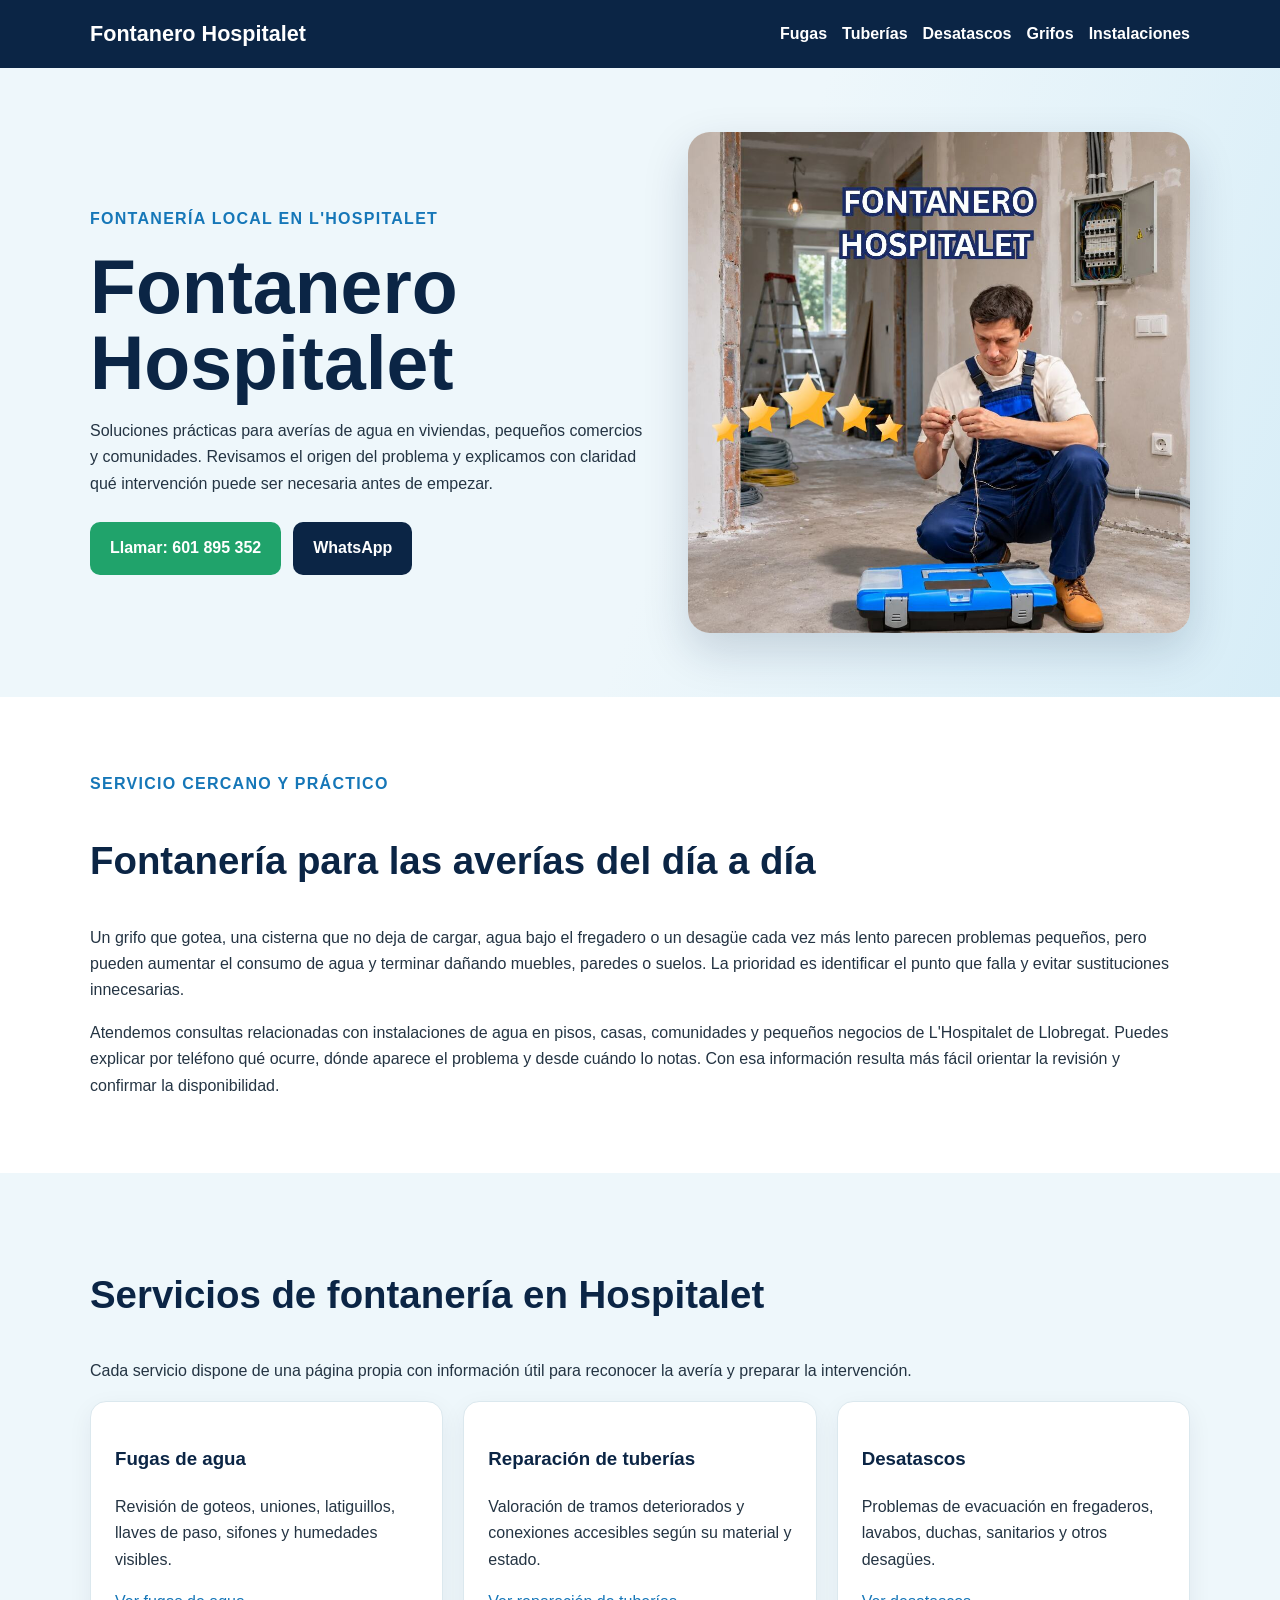
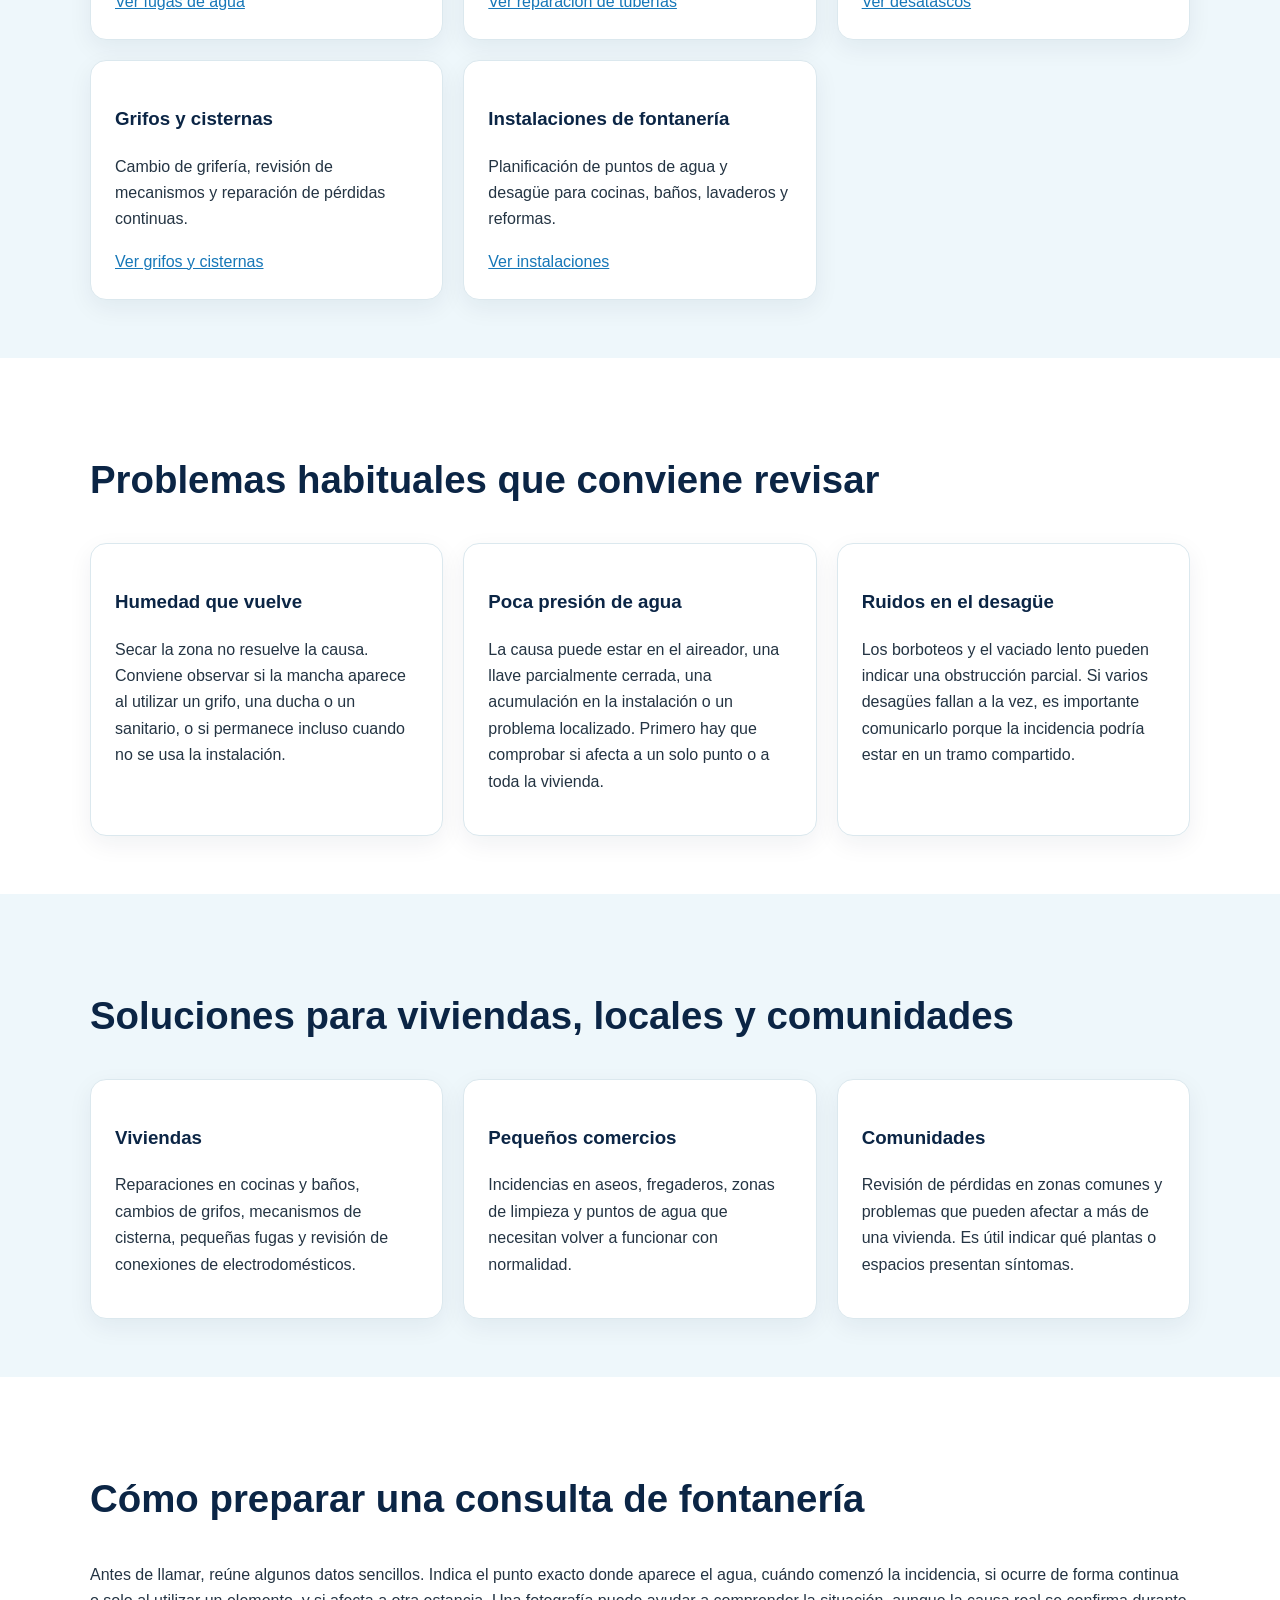
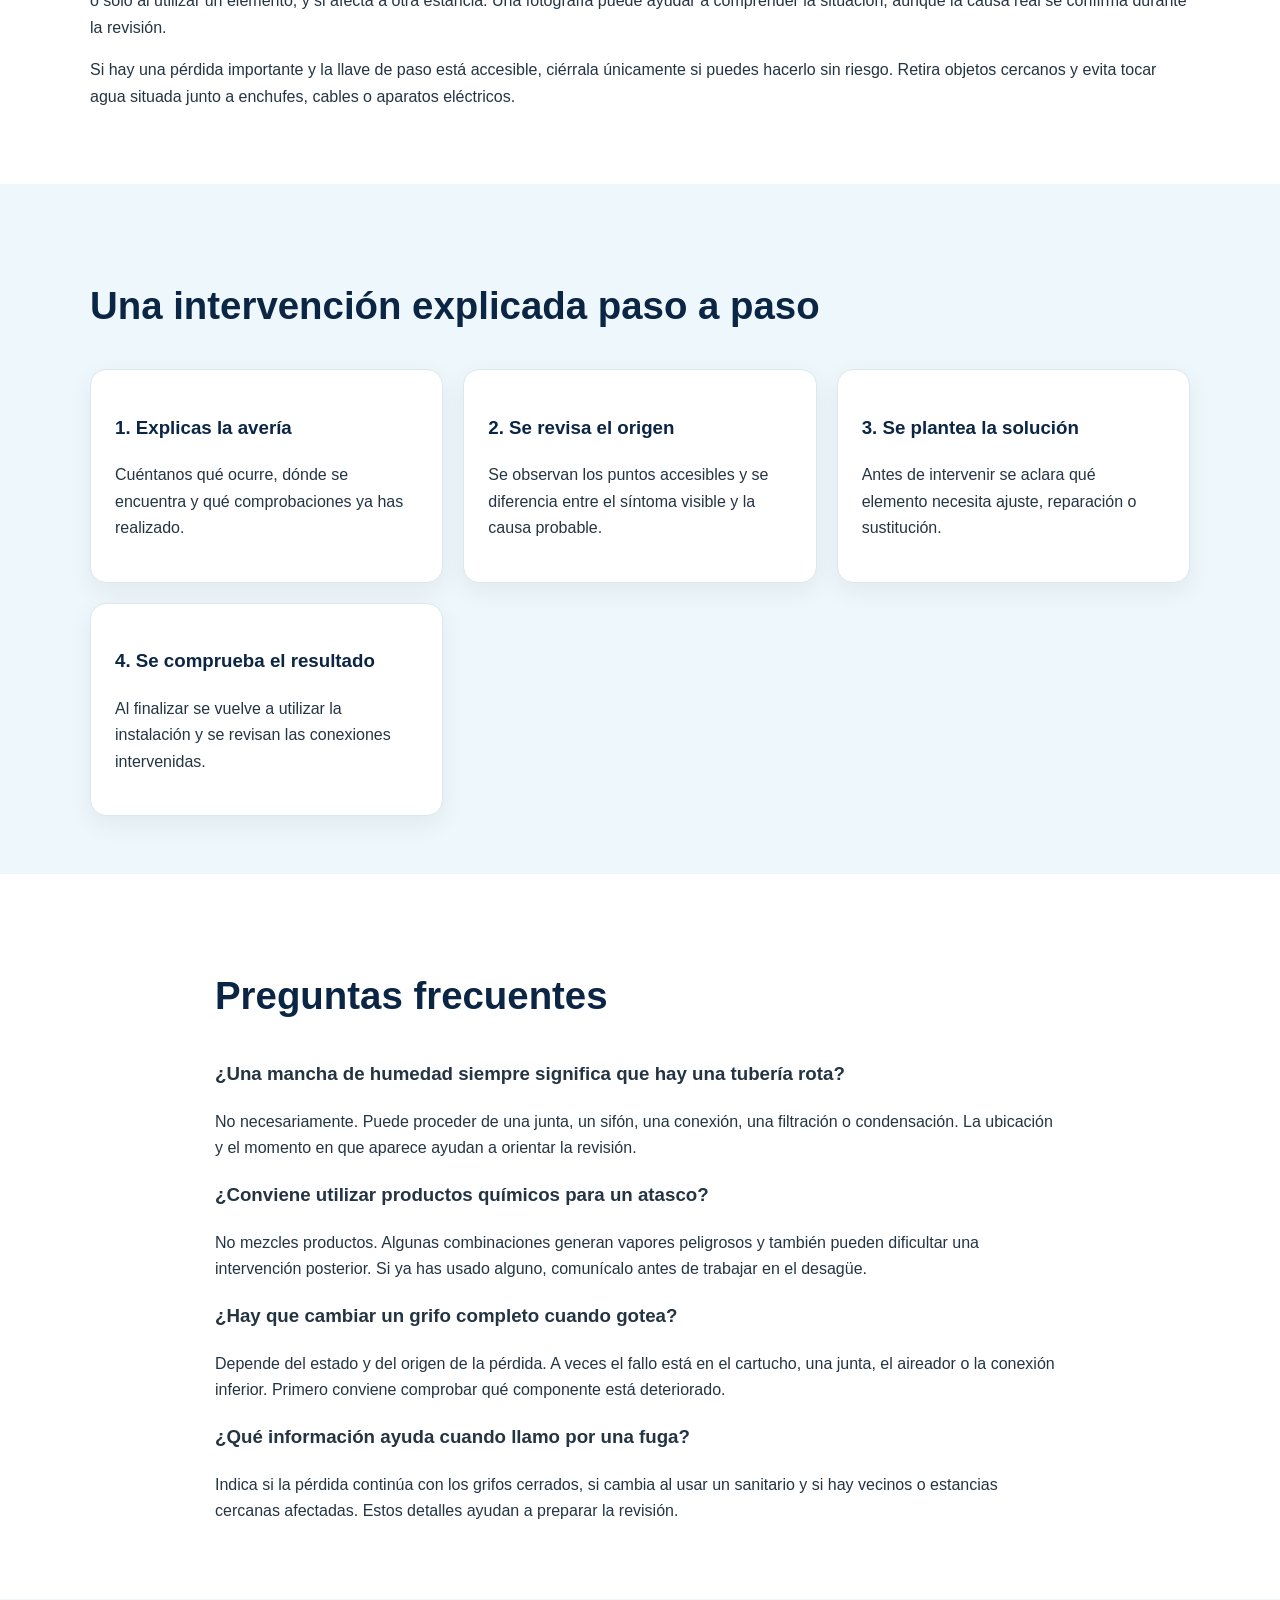
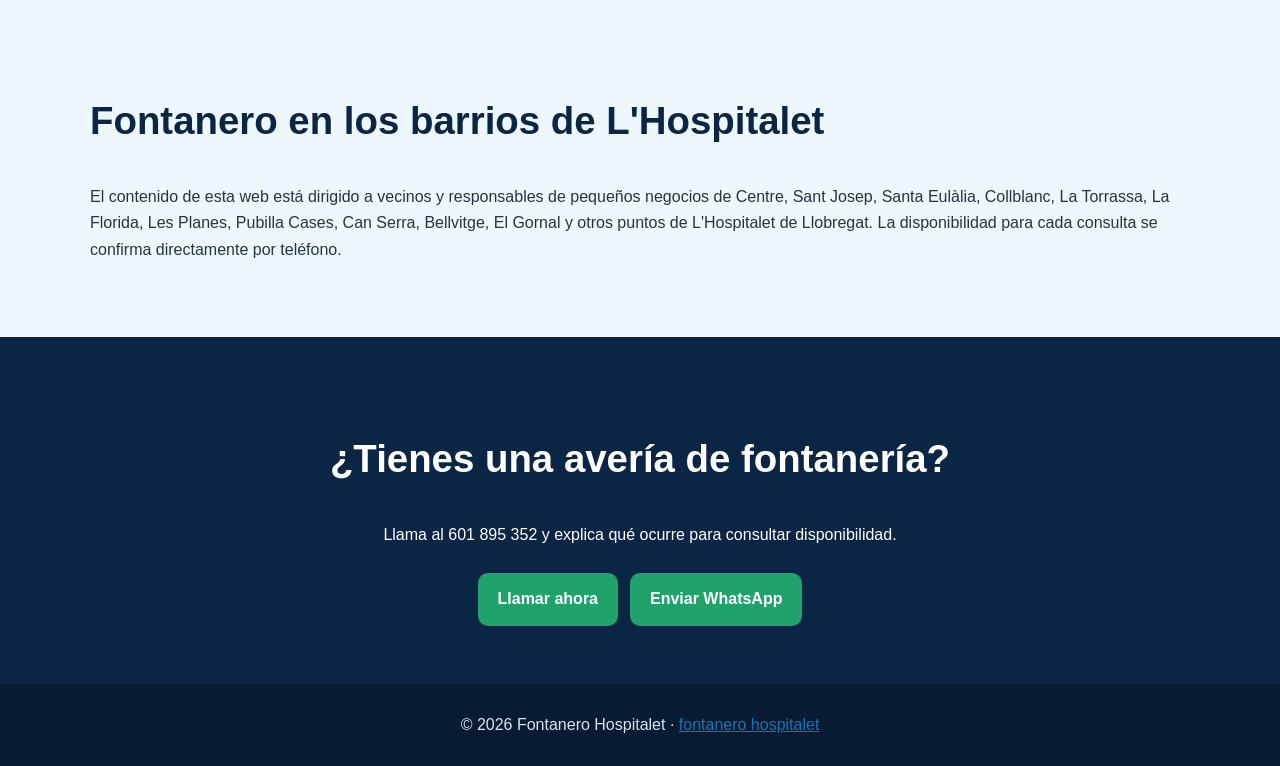
<file: index.html>
<!doctype html>
<html lang="es">
<head>
  <meta charset="utf-8">
  <meta name="viewport" content="width=device-width,initial-scale=1">
  <title>Fontanero Hospitalet | Servicios de fontanería</title>
  <meta name="description" content="Fontanero en L'Hospitalet de Llobregat para fugas, tuberías, desatascos, grifos, cisternas e instalaciones. Teléfono 601 895 352.">
  <link rel="stylesheet" href="style.css">
</head>
<body>
<header><nav><a class="brand" href="index.html">Fontanero Hospitalet</a><div class="menu"><a href="fugas-de-agua.html">Fugas</a><a href="reparacion-tuberias.html">Tuberías</a><a href="desatascos.html">Desatascos</a><a href="grifos-cisternas.html">Grifos</a><a href="instalaciones.html">Instalaciones</a></div></nav></header>
<main>
  <section class="hero"><div class="hero-grid"><div><p class="eyebrow">Fontanería local en L'Hospitalet</p><h1>Fontanero Hospitalet</h1><p>Soluciones prácticas para averías de agua en viviendas, pequeños comercios y comunidades. Revisamos el origen del problema y explicamos con claridad qué intervención puede ser necesaria antes de empezar.</p><div class="actions"><a class="btn" href="tel:+34601895352">Llamar: 601 895 352</a><a class="btn alt" href="https://wa.me/34601895352">WhatsApp</a></div></div><img src="[data-uri]" alt="Fontanero Hospitalet trabajando en una instalación"></div></section>

  <section><div class="wrap"><p class="eyebrow">Servicio cercano y práctico</p><h2>Fontanería para las averías del día a día</h2><p>Un grifo que gotea, una cisterna que no deja de cargar, agua bajo el fregadero o un desagüe cada vez más lento parecen problemas pequeños, pero pueden aumentar el consumo de agua y terminar dañando muebles, paredes o suelos. La prioridad es identificar el punto que falla y evitar sustituciones innecesarias.</p><p>Atendemos consultas relacionadas con instalaciones de agua en pisos, casas, comunidades y pequeños negocios de L'Hospitalet de Llobregat. Puedes explicar por teléfono qué ocurre, dónde aparece el problema y desde cuándo lo notas. Con esa información resulta más fácil orientar la revisión y confirmar la disponibilidad.</p></div></section>

  <section class="soft"><div class="wrap"><h2>Servicios de fontanería en Hospitalet</h2><p>Cada servicio dispone de una página propia con información útil para reconocer la avería y preparar la intervención.</p><div class="grid">
    <article class="card"><h3>Fugas de agua</h3><p>Revisión de goteos, uniones, latiguillos, llaves de paso, sifones y humedades visibles.</p><a href="fugas-de-agua.html">Ver fugas de agua</a></article>
    <article class="card"><h3>Reparación de tuberías</h3><p>Valoración de tramos deteriorados y conexiones accesibles según su material y estado.</p><a href="reparacion-tuberias.html">Ver reparación de tuberías</a></article>
    <article class="card"><h3>Desatascos</h3><p>Problemas de evacuación en fregaderos, lavabos, duchas, sanitarios y otros desagües.</p><a href="desatascos.html">Ver desatascos</a></article>
    <article class="card"><h3>Grifos y cisternas</h3><p>Cambio de grifería, revisión de mecanismos y reparación de pérdidas continuas.</p><a href="grifos-cisternas.html">Ver grifos y cisternas</a></article>
    <article class="card"><h3>Instalaciones de fontanería</h3><p>Planificación de puntos de agua y desagüe para cocinas, baños, lavaderos y reformas.</p><a href="instalaciones.html">Ver instalaciones</a></article>
  </div></div></section>

  <section><div class="wrap"><h2>Problemas habituales que conviene revisar</h2><div class="grid">
    <article class="card"><h3>Humedad que vuelve</h3><p>Secar la zona no resuelve la causa. Conviene observar si la mancha aparece al utilizar un grifo, una ducha o un sanitario, o si permanece incluso cuando no se usa la instalación.</p></article>
    <article class="card"><h3>Poca presión de agua</h3><p>La causa puede estar en el aireador, una llave parcialmente cerrada, una acumulación en la instalación o un problema localizado. Primero hay que comprobar si afecta a un solo punto o a toda la vivienda.</p></article>
    <article class="card"><h3>Ruidos en el desagüe</h3><p>Los borboteos y el vaciado lento pueden indicar una obstrucción parcial. Si varios desagües fallan a la vez, es importante comunicarlo porque la incidencia podría estar en un tramo compartido.</p></article>
  </div></div></section>

  <section class="soft"><div class="wrap"><h2>Soluciones para viviendas, locales y comunidades</h2><div class="grid">
    <article class="card"><h3>Viviendas</h3><p>Reparaciones en cocinas y baños, cambios de grifos, mecanismos de cisterna, pequeñas fugas y revisión de conexiones de electrodomésticos.</p></article>
    <article class="card"><h3>Pequeños comercios</h3><p>Incidencias en aseos, fregaderos, zonas de limpieza y puntos de agua que necesitan volver a funcionar con normalidad.</p></article>
    <article class="card"><h3>Comunidades</h3><p>Revisión de pérdidas en zonas comunes y problemas que pueden afectar a más de una vivienda. Es útil indicar qué plantas o espacios presentan síntomas.</p></article>
  </div></div></section>

  <section><div class="wrap"><h2>Cómo preparar una consulta de fontanería</h2><p>Antes de llamar, reúne algunos datos sencillos. Indica el punto exacto donde aparece el agua, cuándo comenzó la incidencia, si ocurre de forma continua o solo al utilizar un elemento, y si afecta a otra estancia. Una fotografía puede ayudar a comprender la situación, aunque la causa real se confirma durante la revisión.</p><p>Si hay una pérdida importante y la llave de paso está accesible, ciérrala únicamente si puedes hacerlo sin riesgo. Retira objetos cercanos y evita tocar agua situada junto a enchufes, cables o aparatos eléctricos.</p></div></section>

  <section class="soft"><div class="wrap"><h2>Una intervención explicada paso a paso</h2><div class="grid">
    <article class="card"><h3>1. Explicas la avería</h3><p>Cuéntanos qué ocurre, dónde se encuentra y qué comprobaciones ya has realizado.</p></article>
    <article class="card"><h3>2. Se revisa el origen</h3><p>Se observan los puntos accesibles y se diferencia entre el síntoma visible y la causa probable.</p></article>
    <article class="card"><h3>3. Se plantea la solución</h3><p>Antes de intervenir se aclara qué elemento necesita ajuste, reparación o sustitución.</p></article>
    <article class="card"><h3>4. Se comprueba el resultado</h3><p>Al finalizar se vuelve a utilizar la instalación y se revisan las conexiones intervenidas.</p></article>
  </div></div></section>

  <section><div class="content"><h2>Preguntas frecuentes</h2><h3>¿Una mancha de humedad siempre significa que hay una tubería rota?</h3><p>No necesariamente. Puede proceder de una junta, un sifón, una conexión, una filtración o condensación. La ubicación y el momento en que aparece ayudan a orientar la revisión.</p><h3>¿Conviene utilizar productos químicos para un atasco?</h3><p>No mezcles productos. Algunas combinaciones generan vapores peligrosos y también pueden dificultar una intervención posterior. Si ya has usado alguno, comunícalo antes de trabajar en el desagüe.</p><h3>¿Hay que cambiar un grifo completo cuando gotea?</h3><p>Depende del estado y del origen de la pérdida. A veces el fallo está en el cartucho, una junta, el aireador o la conexión inferior. Primero conviene comprobar qué componente está deteriorado.</p><h3>¿Qué información ayuda cuando llamo por una fuga?</h3><p>Indica si la pérdida continúa con los grifos cerrados, si cambia al usar un sanitario y si hay vecinos o estancias cercanas afectadas. Estos detalles ayudan a preparar la revisión.</p></div></section>

  <section class="soft"><div class="wrap"><h2>Fontanero en los barrios de L'Hospitalet</h2><p>El contenido de esta web está dirigido a vecinos y responsables de pequeños negocios de Centre, Sant Josep, Santa Eulàlia, Collblanc, La Torrassa, La Florida, Les Planes, Pubilla Cases, Can Serra, Bellvitge, El Gornal y otros puntos de L'Hospitalet de Llobregat. La disponibilidad para cada consulta se confirma directamente por teléfono.</p></div></section>

  <section class="cta"><h2>¿Tienes una avería de fontanería?</h2><p>Llama al 601 895 352 y explica qué ocurre para consultar disponibilidad.</p><div class="actions" style="justify-content:center"><a class="btn" href="tel:+34601895352">Llamar ahora</a><a class="btn" href="https://wa.me/34601895352">Enviar WhatsApp</a></div></section>
</main>
<footer>© 2026 Fontanero Hospitalet · <a href="https://lampistahospitalet.com/fontaneros/">fontanero hospitalet</a></footer>
</body>
</html>
</file>
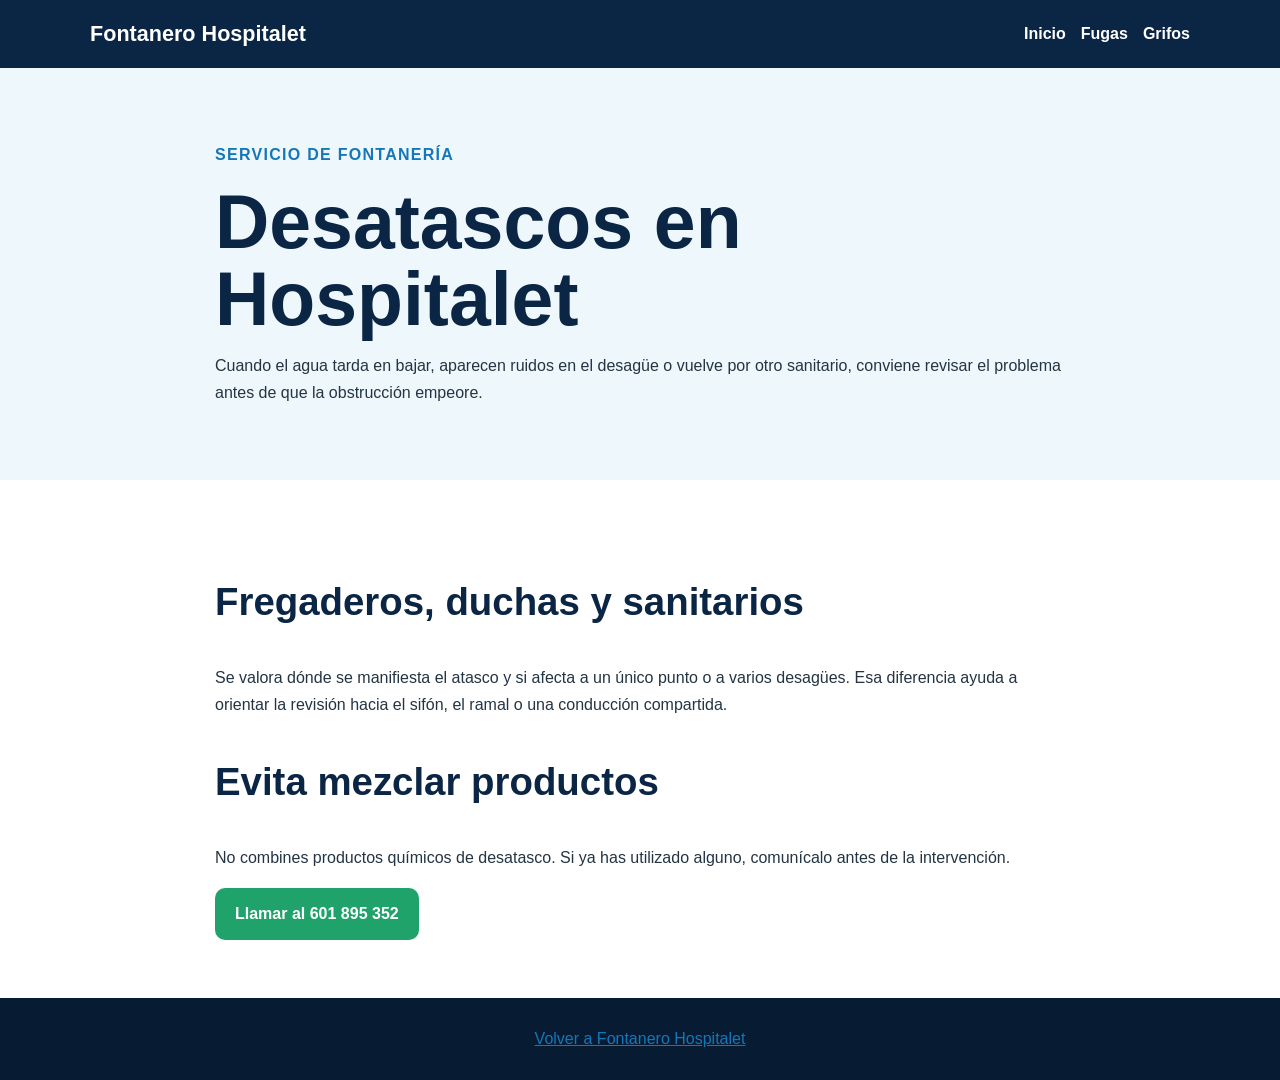
<file: desatascos.html>
<!doctype html><html lang="es"><head><meta charset="utf-8"><meta name="viewport" content="width=device-width,initial-scale=1"><title>Desatascos en Hospitalet</title><link rel="stylesheet" href="style.css"></head><body><header><nav><a class="brand" href="index.html">Fontanero Hospitalet</a><div class="menu"><a href="index.html">Inicio</a><a href="fugas-de-agua.html">Fugas</a><a href="grifos-cisternas.html">Grifos</a></div></nav></header><main><section class="soft"><div class="content"><p class="eyebrow">Servicio de fontanería</p><h1>Desatascos en Hospitalet</h1><p>Cuando el agua tarda en bajar, aparecen ruidos en el desagüe o vuelve por otro sanitario, conviene revisar el problema antes de que la obstrucción empeore.</p></div></section><section><div class="content"><h2>Fregaderos, duchas y sanitarios</h2><p>Se valora dónde se manifiesta el atasco y si afecta a un único punto o a varios desagües. Esa diferencia ayuda a orientar la revisión hacia el sifón, el ramal o una conducción compartida.</p><h2>Evita mezclar productos</h2><p>No combines productos químicos de desatasco. Si ya has utilizado alguno, comunícalo antes de la intervención.</p><a class="btn" href="tel:+34601895352">Llamar al 601 895 352</a></div></section></main><footer><a href="index.html">Volver a Fontanero Hospitalet</a></footer></body></html>
</file>
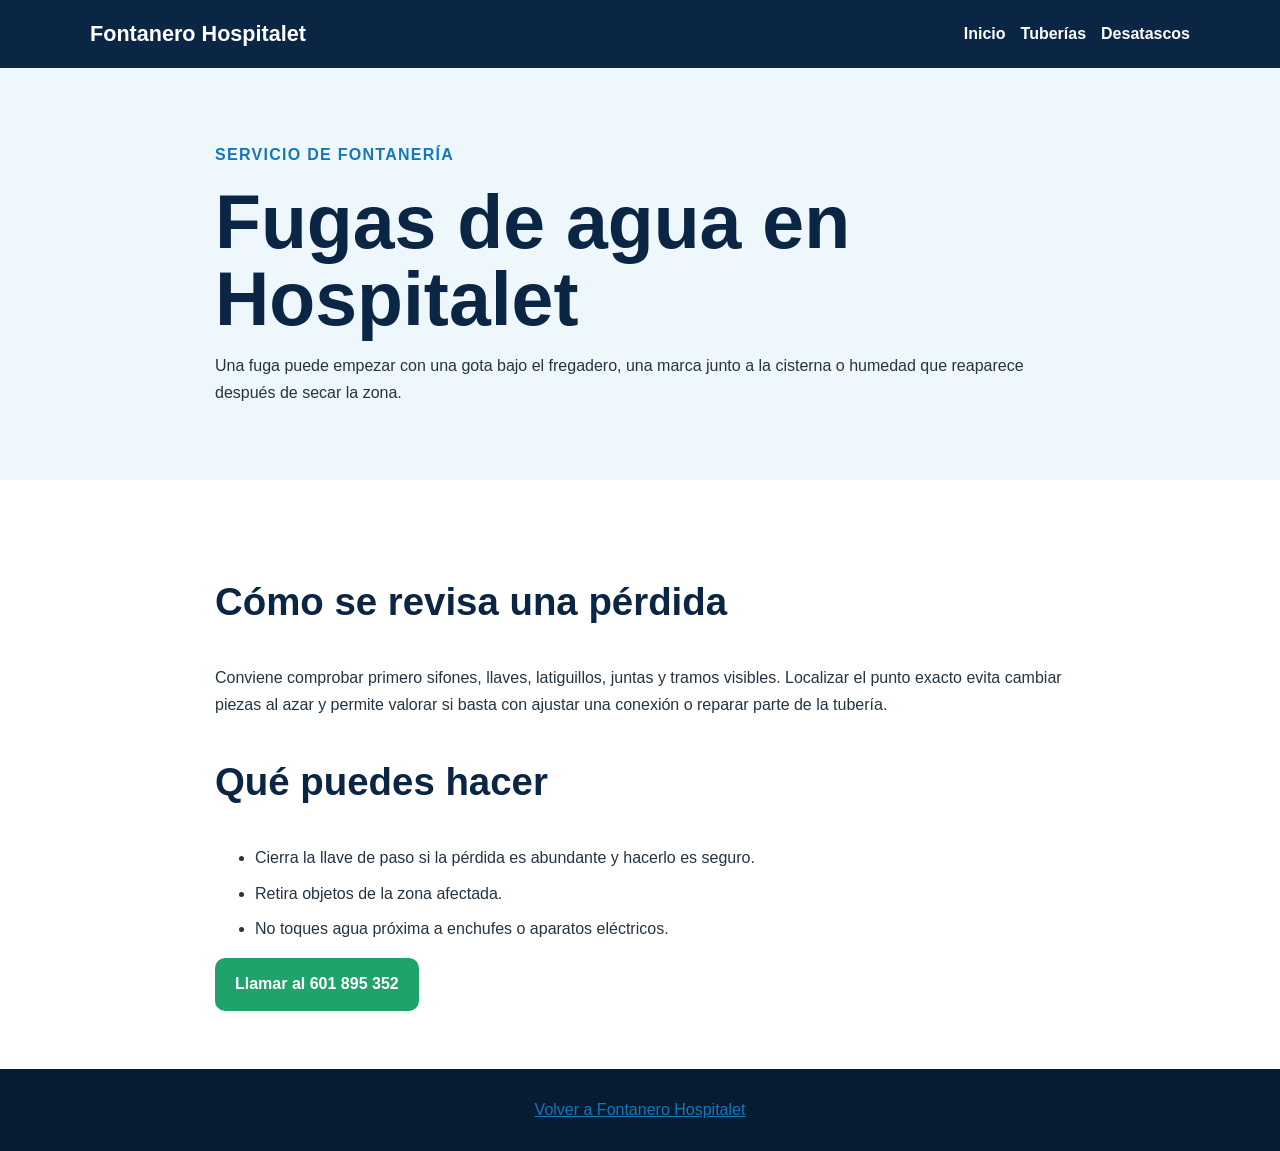
<file: fugas-de-agua.html>
<!doctype html><html lang="es"><head><meta charset="utf-8"><meta name="viewport" content="width=device-width,initial-scale=1"><title>Fugas de agua en Hospitalet | Fontanero Hospitalet</title><link rel="stylesheet" href="style.css"></head><body><header><nav><a class="brand" href="index.html">Fontanero Hospitalet</a><div class="menu"><a href="index.html">Inicio</a><a href="reparacion-tuberias.html">Tuberías</a><a href="desatascos.html">Desatascos</a></div></nav></header><main><section class="soft"><div class="content"><p class="eyebrow">Servicio de fontanería</p><h1>Fugas de agua en Hospitalet</h1><p>Una fuga puede empezar con una gota bajo el fregadero, una marca junto a la cisterna o humedad que reaparece después de secar la zona.</p></div></section><section><div class="content"><h2>Cómo se revisa una pérdida</h2><p>Conviene comprobar primero sifones, llaves, latiguillos, juntas y tramos visibles. Localizar el punto exacto evita cambiar piezas al azar y permite valorar si basta con ajustar una conexión o reparar parte de la tubería.</p><h2>Qué puedes hacer</h2><ul><li>Cierra la llave de paso si la pérdida es abundante y hacerlo es seguro.</li><li>Retira objetos de la zona afectada.</li><li>No toques agua próxima a enchufes o aparatos eléctricos.</li></ul><a class="btn" href="tel:+34601895352">Llamar al 601 895 352</a></div></section></main><footer><a href="index.html">Volver a Fontanero Hospitalet</a></footer></body></html>
</file>
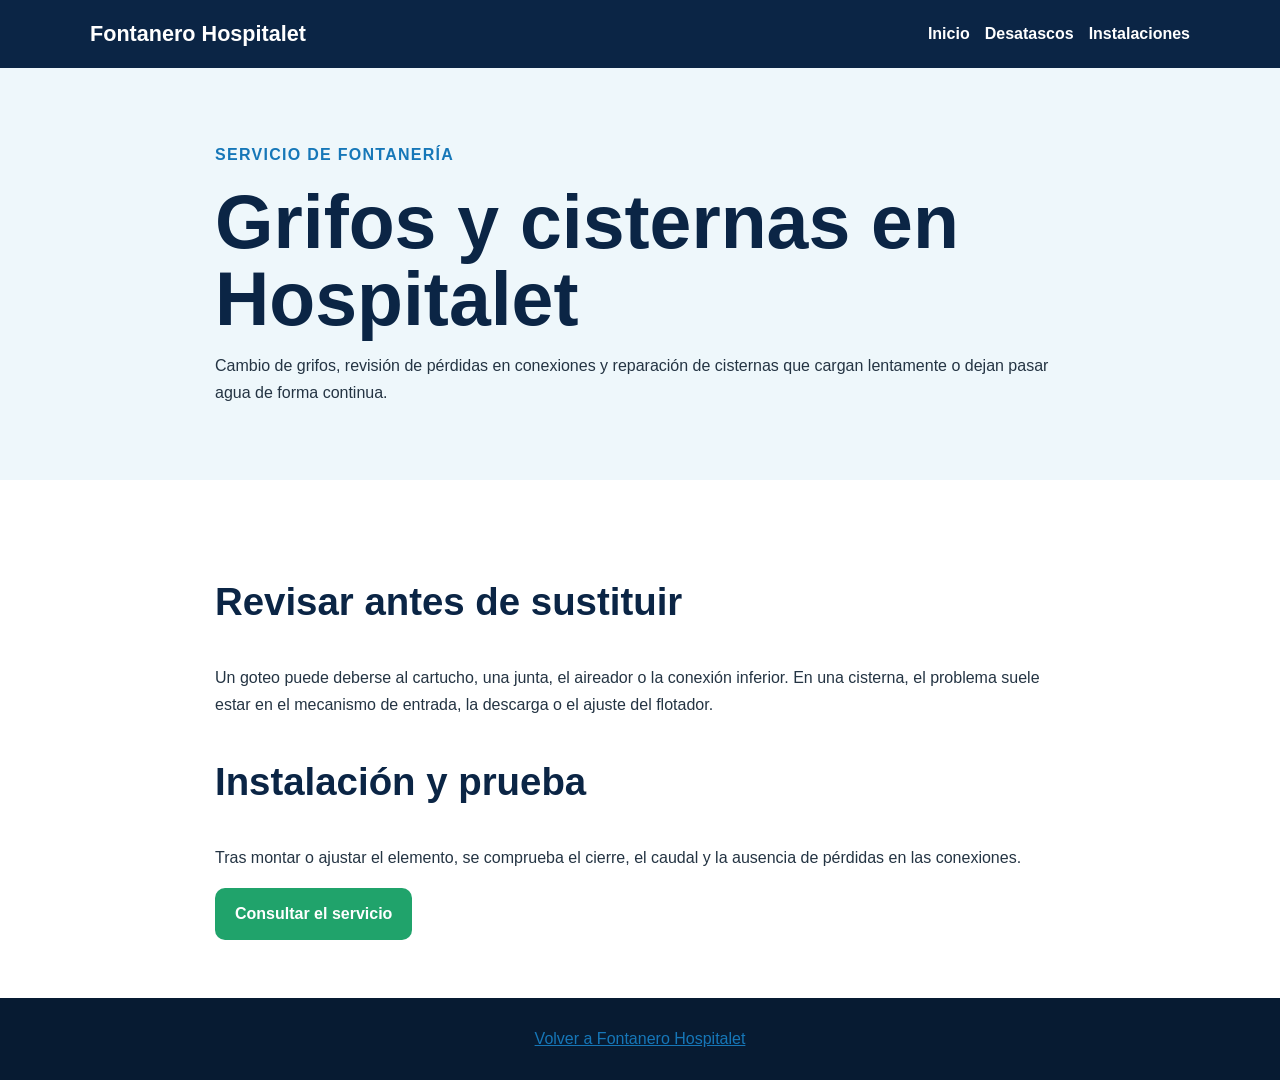
<file: grifos-cisternas.html>
<!doctype html><html lang="es"><head><meta charset="utf-8"><meta name="viewport" content="width=device-width,initial-scale=1"><title>Grifos y cisternas en Hospitalet</title><link rel="stylesheet" href="style.css"></head><body><header><nav><a class="brand" href="index.html">Fontanero Hospitalet</a><div class="menu"><a href="index.html">Inicio</a><a href="desatascos.html">Desatascos</a><a href="instalaciones.html">Instalaciones</a></div></nav></header><main><section class="soft"><div class="content"><p class="eyebrow">Servicio de fontanería</p><h1>Grifos y cisternas en Hospitalet</h1><p>Cambio de grifos, revisión de pérdidas en conexiones y reparación de cisternas que cargan lentamente o dejan pasar agua de forma continua.</p></div></section><section><div class="content"><h2>Revisar antes de sustituir</h2><p>Un goteo puede deberse al cartucho, una junta, el aireador o la conexión inferior. En una cisterna, el problema suele estar en el mecanismo de entrada, la descarga o el ajuste del flotador.</p><h2>Instalación y prueba</h2><p>Tras montar o ajustar el elemento, se comprueba el cierre, el caudal y la ausencia de pérdidas en las conexiones.</p><a class="btn" href="tel:+34601895352">Consultar el servicio</a></div></section></main><footer><a href="index.html">Volver a Fontanero Hospitalet</a></footer></body></html>
</file>
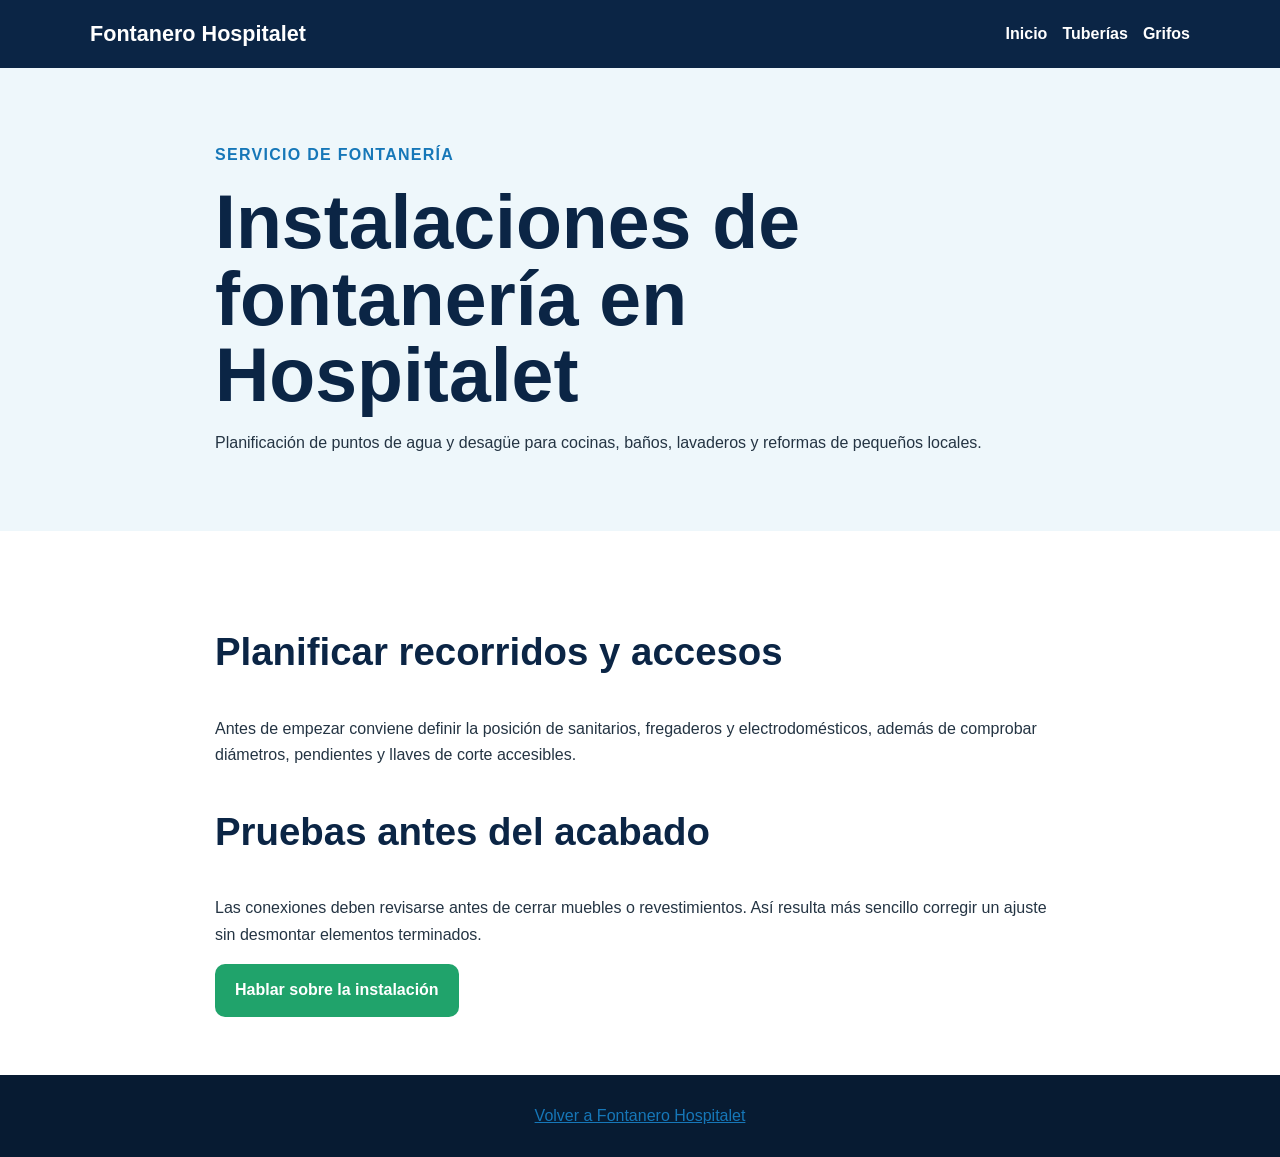
<file: instalaciones.html>
<!doctype html><html lang="es"><head><meta charset="utf-8"><meta name="viewport" content="width=device-width,initial-scale=1"><title>Instalaciones de fontanería en Hospitalet</title><link rel="stylesheet" href="style.css"></head><body><header><nav><a class="brand" href="index.html">Fontanero Hospitalet</a><div class="menu"><a href="index.html">Inicio</a><a href="reparacion-tuberias.html">Tuberías</a><a href="grifos-cisternas.html">Grifos</a></div></nav></header><main><section class="soft"><div class="content"><p class="eyebrow">Servicio de fontanería</p><h1>Instalaciones de fontanería en Hospitalet</h1><p>Planificación de puntos de agua y desagüe para cocinas, baños, lavaderos y reformas de pequeños locales.</p></div></section><section><div class="content"><h2>Planificar recorridos y accesos</h2><p>Antes de empezar conviene definir la posición de sanitarios, fregaderos y electrodomésticos, además de comprobar diámetros, pendientes y llaves de corte accesibles.</p><h2>Pruebas antes del acabado</h2><p>Las conexiones deben revisarse antes de cerrar muebles o revestimientos. Así resulta más sencillo corregir un ajuste sin desmontar elementos terminados.</p><a class="btn" href="tel:+34601895352">Hablar sobre la instalación</a></div></section></main><footer><a href="index.html">Volver a Fontanero Hospitalet</a></footer></body></html>
</file>
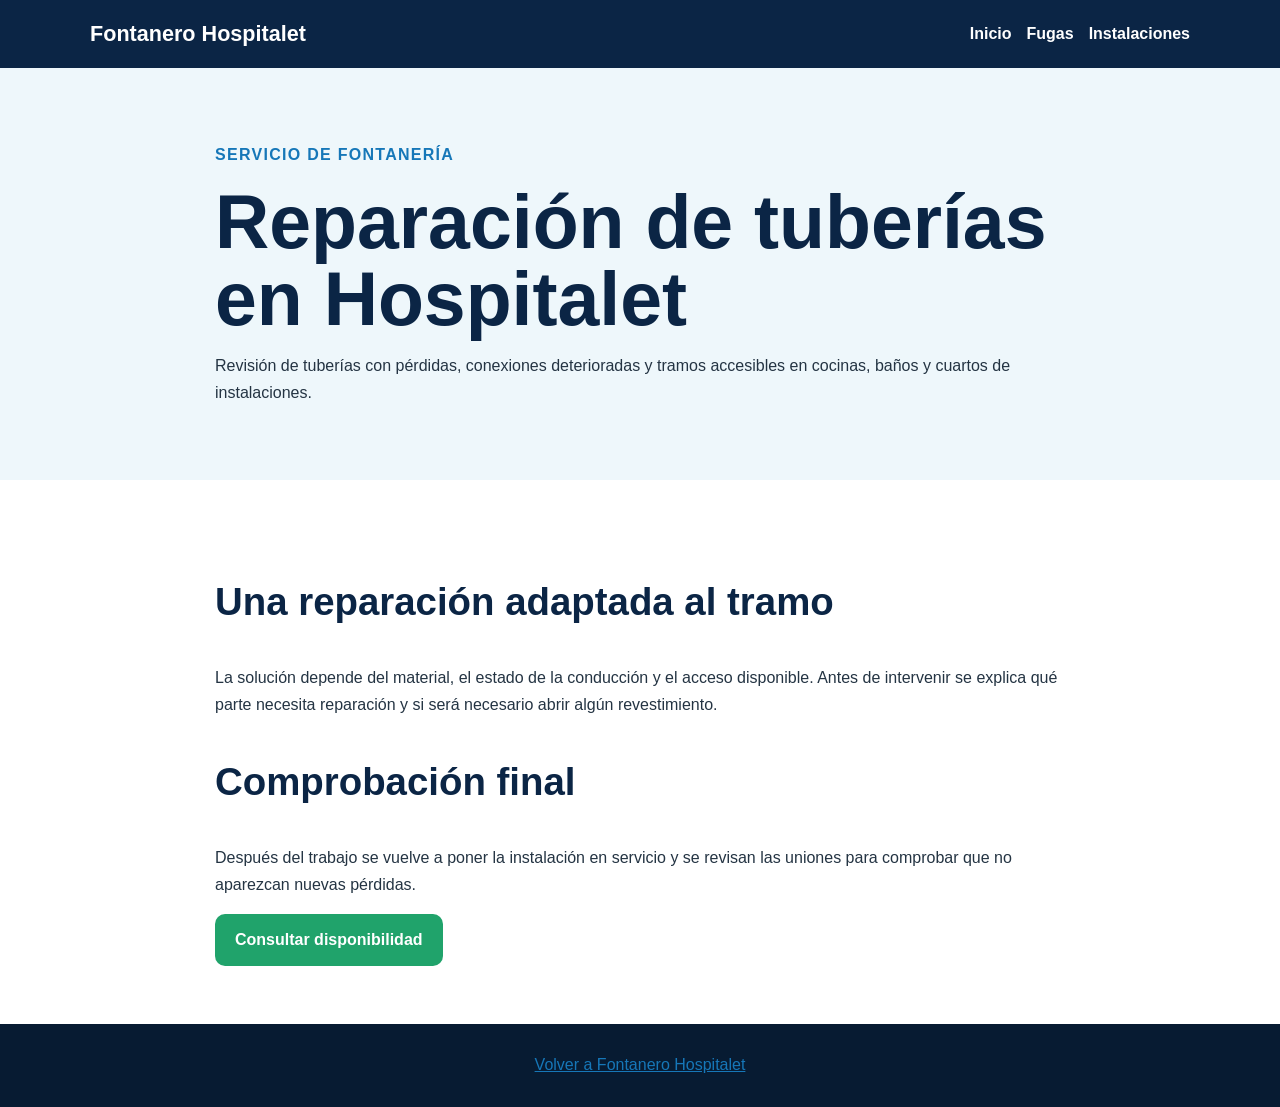
<file: reparacion-tuberias.html>
<!doctype html><html lang="es"><head><meta charset="utf-8"><meta name="viewport" content="width=device-width,initial-scale=1"><title>Reparación de tuberías en Hospitalet</title><link rel="stylesheet" href="style.css"></head><body><header><nav><a class="brand" href="index.html">Fontanero Hospitalet</a><div class="menu"><a href="index.html">Inicio</a><a href="fugas-de-agua.html">Fugas</a><a href="instalaciones.html">Instalaciones</a></div></nav></header><main><section class="soft"><div class="content"><p class="eyebrow">Servicio de fontanería</p><h1>Reparación de tuberías en Hospitalet</h1><p>Revisión de tuberías con pérdidas, conexiones deterioradas y tramos accesibles en cocinas, baños y cuartos de instalaciones.</p></div></section><section><div class="content"><h2>Una reparación adaptada al tramo</h2><p>La solución depende del material, el estado de la conducción y el acceso disponible. Antes de intervenir se explica qué parte necesita reparación y si será necesario abrir algún revestimiento.</p><h2>Comprobación final</h2><p>Después del trabajo se vuelve a poner la instalación en servicio y se revisan las uniones para comprobar que no aparezcan nuevas pérdidas.</p><a class="btn" href="tel:+34601895352">Consultar disponibilidad</a></div></section></main><footer><a href="index.html">Volver a Fontanero Hospitalet</a></footer></body></html>
</file>
<file: style.css>
:root{--navy:#0b2545;--blue:#1677b8;--light:#eef7fb;--green:#20a36b;--text:#243443;--white:#fff}*{box-sizing:border-box}body{margin:0;font-family:Arial,sans-serif;color:var(--text);line-height:1.65}a{color:var(--blue)}header{background:var(--navy);color:#fff;padding:16px 5%}nav{max-width:1100px;margin:auto;display:flex;align-items:center;justify-content:space-between;gap:18px;flex-wrap:wrap}.brand{font-size:1.35rem;font-weight:800;color:#fff;text-decoration:none}.menu{display:flex;gap:15px;flex-wrap:wrap}.menu a{color:#fff;text-decoration:none;font-weight:700}.hero{background:linear-gradient(110deg,#eef7fb 55%,#d7edf7);padding:64px 5%}.hero-grid,.wrap{max-width:1100px;margin:auto}.hero-grid{display:grid;grid-template-columns:1.05fr .95fr;gap:44px;align-items:center}.hero img{width:100%;border-radius:22px;box-shadow:0 18px 45px #0b25452b}.eyebrow{color:var(--blue);font-weight:800;text-transform:uppercase;letter-spacing:.08em}h1{font-size:clamp(2.4rem,6vw,4.7rem);line-height:1.02;margin:.2em 0;color:var(--navy)}h2{font-size:clamp(1.7rem,3vw,2.5rem);color:var(--navy)}.actions{display:flex;gap:12px;flex-wrap:wrap;margin-top:25px}.btn{display:inline-block;padding:13px 20px;border-radius:10px;background:var(--green);color:#fff;text-decoration:none;font-weight:800}.btn.alt{background:var(--navy)}section{padding:58px 5%}.soft{background:var(--light)}.grid{display:grid;grid-template-columns:repeat(3,1fr);gap:20px}.card{background:#fff;border:1px solid #dbe8ee;border-radius:16px;padding:24px;box-shadow:0 8px 24px #0b254510}.card h3{color:var(--navy)}.cta{background:var(--navy);color:#fff;text-align:center}.cta h2{color:#fff}footer{padding:28px 5%;background:#071b32;color:#d7e5ef;text-align:center}.content{max-width:850px;margin:auto}.content li{margin-bottom:9px}@media(max-width:780px){.hero-grid,.grid{grid-template-columns:1fr}.hero{padding-top:42px}.menu{font-size:.9rem}}
</file>
